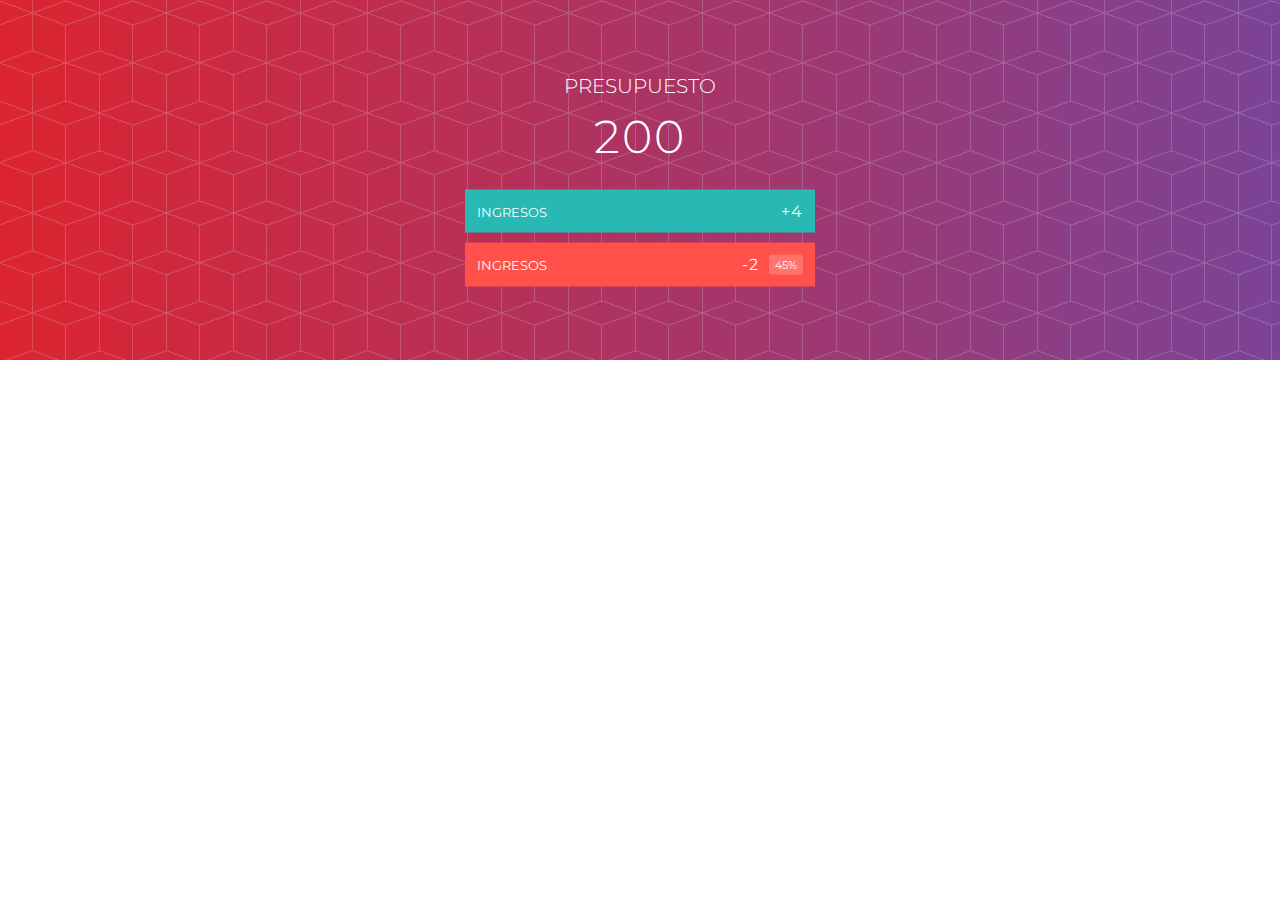
<file: Presupuestos/index.html>
<!DOCTYPE html>
<html lang="en">
  <head>
    <meta charset="UTF-8" />
    <meta http-equiv="X-UA-Compatible" content="IE=edge" />
    <meta name="viewport" content="width=device-width, initial-scale=1.0" />
    <title>PRESUPUESTO</title>
    <link rel="stylesheet" href="estilosPresupuesto/estilos.css" />
  </head>
  <body onload="cargarApp()">
    <div class="cabecero">
      <div class="presupuesto">
        <div class="presupuesto_titulo">PRESUPUESTO</div>
        <div class="presupuesto_valor" id="totalCuenta">200</div>
        <div class="presupuesto_ingreso limpiarEstilos">
          <div class="presupuesto_ingreso--texto">Ingresos</div>
          <div class="derecha ">
            <div class="presupuesto_ingreso--valor" id="ingresos">+4</div>
          </div>
        </div>
        <div class="presupuesto_egreso limpiarEstilos">
          <div class="presupuesto_egreso--texto">Ingresos</div>
          <div class="derecha limpiarEstilos">
            <div class="presupuesto_egreso--valor" id="egresos">-2</div>
            <div class="presupuesto_egreso--porcentaje" id="porcentaje">
              45%
            </div>
          </div>
        </div>
      </div>
    </div>

    <script src="js/Dato.js"></script>
    <script src="js/Ingreso.js"></script>
    <script src="js/Egreso.js"></script>
    <script src="js/app.js"></script>
  </body>
</html>
</file>
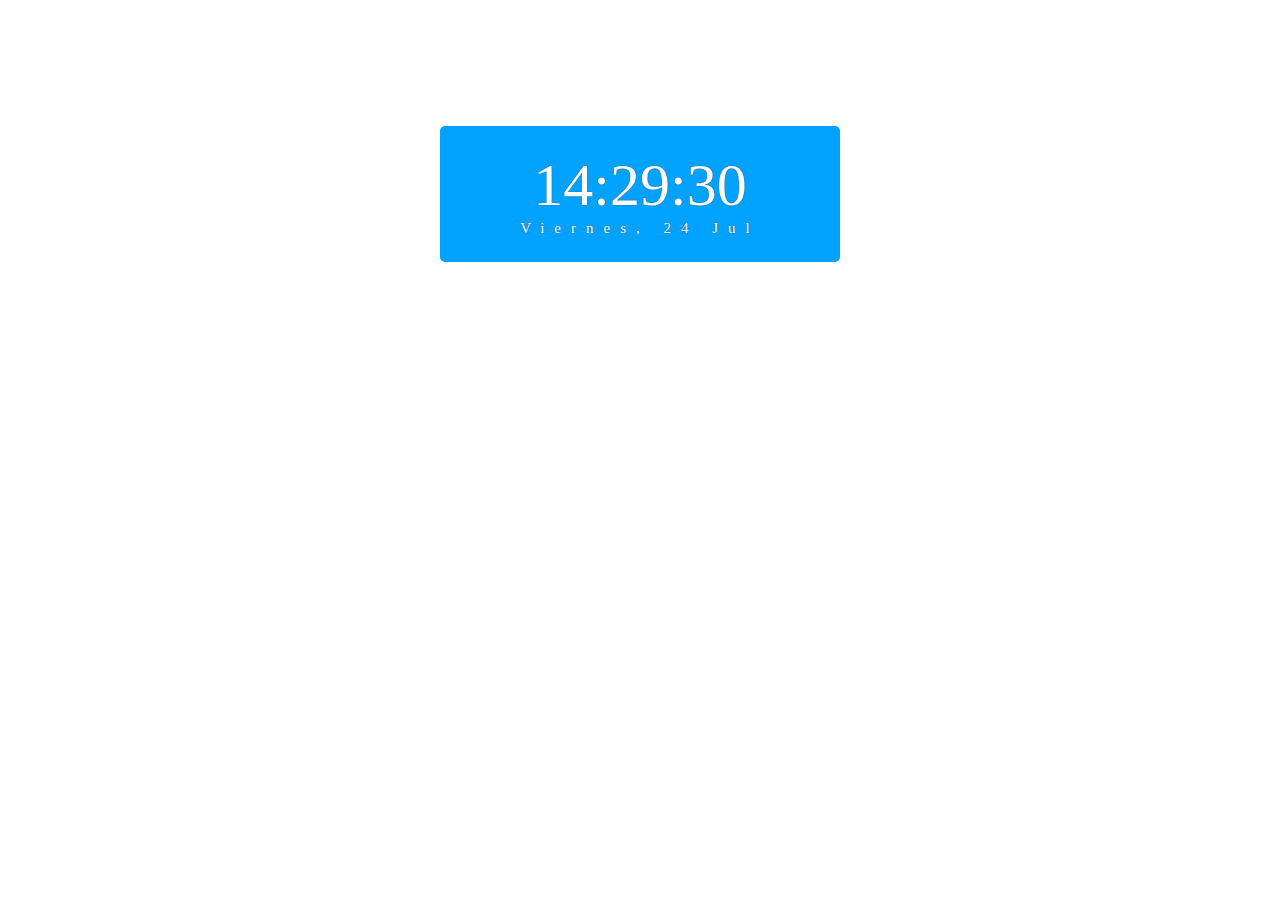
<file: Reloj Digital/index.html>
<!DOCTYPE html>
<html lang="en">
<head>
    <meta charset="UTF-8">
    <meta http-equiv="X-UA-Compatible" content="IE=edge">
    <meta name="viewport" content="width=device-width, initial-scale=1.0">
    <title>Reloj</title>
    <link rel="stylesheet" href="estilos/estilos.css">
</head>
<body onload="mostrarReloj()">
    <div id="reloj">
        <div class="reloj-contenedor" id="contenedor">
            <div id="hora"></div>
            <div id="fecha"></div>
        </div>
    </div>

    <script src="js/app.js"></script>
</body>
</html>
</file>
<file: Presupuestos/estilosPresupuesto/estilos.css>
@import url('https://fonts.googleapis.com/css2?family=Lato:ital,wght@1,300&family=Montserrat:ital,wght@0,200;1,900&family=Open+Sans:wght@300&family=Spline+Sans&display=swap');
* {
    margin: 0;
    padding: 0;
    box-sizing: border-box;
    font-family: 'Montserrat', sans-serif;
}

.limpiarEstilos::after {
    content: "";
    display: table;
    clear: both;
}

body {
    color: #555;
    font-family: Open Sans;
    font-size: 16px;
    position: relative;
    height: 100vh;
    font-weight: 400;
}

.derecha { float: right; }
.rojo { color: #FF5049 !important; }
.rojofocus:focus { border: 1px solid #FF5049 !important; }

.cabecero {
    height: 40vh;
    background-size: cover;
    background-position: center;
    position: relative;
    width: 100%;
    padding-top: 150px;
    padding-bottom: 100px;
    color: #fff;
    background: url(fondo.png), #7b4397;
    background: url(fondo.png), -webkit-gradient(linear, right top, left top, from(#7b4397), to(#dc2430));
    background: url(fondo.png), linear-gradient(to left, #7b4397, #dc2430)
}

.presupuesto {
    position: absolute;
    width: 350px;
    top: 50%;
    left: 50%;
    transform: translate(-50%, -50%);
    color: #fff;
}

.presupuesto_titulo{
    font-size: 20px;
    text-align: center;
    margin-bottom: 10px;
    font-weight: 300;
}

.presupuesto_valor {
    font-weight: 300;
    font-size: 46px;
    text-align: center;
    margin-bottom: 25px;
    letter-spacing: 2px;
}

.presupuesto_ingreso,
.presupuesto_egreso {
    padding: 12px;
    text-transform: uppercase;
}

.presupuesto_ingreso {
    margin-bottom: 10px;
    background-color: #28B9B5;
}

.presupuesto_egreso {
    background-color: #FF5049;
}

.presupuesto_ingreso--texto,
.presupuesto_egreso--texto {
    float: left;
    font-size: 13px;
    color: #fff;
    margin-top: 2px;
}

.presupuesto_ingreso--valor,
.presupuesto_egreso--valor {
    letter-spacing: 1px;
    float: left;
}

.presupuesto_ingreso--porcentaje,
.presupuesto_egreso--porcentaje {
    float: left;
    width: 34px;
    font-size: 11px;
    padding: 3px 0;
    margin-left: 10px;
}

.presupuesto_egreso--porcentaje {
    background-color: rgba(255, 255, 255, 0.2);
    text-align: center;
    border-radius: 3px;
}


.agregar {
    padding: 14px;
    border-bottom: 1px solid #e7e7e7;
    background-color: #f7f7f7;
}

.agregar_contenedor {
    margin: 0 auto;
    text-align: center;
}

.agregar_tipo {
    width: 55px;
    border: 1px solid #e7e7e7;
    height: 44px;
    font-size: 18px;
    color: inherit;
    background-color: #fff;
    margin-right: 10px;
    font-weight: 300;
    transition: border 0.3s;
}

.agregar_descripcion,
.agregar_valor {
    border: 1px solid #e7e7e7;
    background-color: #fff;
    color: inherit;
    font-family: inherit;
    font-size: 14px;
    padding: 12px 15px;
    margin-right: 10px;
    border-radius: 5px;
    transition: border 0.3s;
}

.agregar_descripcion { width: 400px;}
.agregar_valor { width: 100px;}

.agregar_btn {
    font-size: 35px;
    background: none;
    border: none;
    color: #28B9B5;
    cursor: pointer;
    display: inline-block;
    vertical-align: middle;
    line-height: 1.1;
    margin-left: 10px;
}

.agregar_btn:active { transform: translateY(2px); }

.agregar_tipo:focus,
.agregar_descripcion:focus,
.agregar_valor:focus {
    outline: none;
    border: 1px solid #28B9B5;
}

.agregar_btn:focus { outline: none; }

.contenedor {
    width: 860px;
    margin: 60px auto;
}

.ingreso {
    float: left;
    width: 370px;
    margin-right: 70px;
}

.egreso {
    float: left;
    width: 370px;
}

h2 {
    text-transform: uppercase;
    font-size: 18px;
    font-weight: 400;
    margin-bottom: 15px;
}

.ingreso_titulo { color: #28B9B5; }
.egreso_titulo { color: #FF5049; }

.elemento {
    padding: 13px;
    border-bottom: 1px solid #e7e7e7;
}

.elemento:first-child { border-top: 1px solid #e7e7e7; }
.elemento:nth-child(even) { background-color: #f7f7f7; }

.elemento_descripcion {
    float: left;
}

.elemento_valor {
    float: left;
    transition: transform 0.3s;
}

.elemento_porcentaje {
    float: left;
    margin-left: 20px;
    transition: transform 0.3s;
    font-size: 11px;
    background-color: #FFDAD9;
    padding: 3px;
    border-radius: 3px;
    width: 45px;
    text-align: center;
}

.ingreso .elemento_valor,
.ingreso .elemento_porcentaje,
.ingreso .elemento_eliminar--btn {
    color: #28B9B5;
}

.egreso .elemento_valor,
.egreso .elemento_porcentaje,
.egreso .elemento_eliminar--btn {
    color: #FF5049;
}


.elemento_eliminar {
    float: left;
}

.elemento_eliminar--btn {
    font-size: 22px;
    background: none;
    border: none;
    cursor: pointer;
    display: inline-block;
    vertical-align: middle;
    line-height: 1;
    display: none;
}

.elemento_eliminar--btn:focus { outline: none; }
.elemento_eliminar--btn:active { transform: translateY(2px); }

.elemento:hover .elemento_eliminar--btn { display: block; }
.elemento:hover .elemento_valor { transform: translateX(-20px); }
.elemento:hover .elemento_porcentaje { transform: translateX(-20px); }
</file>
<file: Reloj Digital/estilos/estilos.css>
#reloj{
    font-size: 60px;
    text-shadow: 0px 0px 1px #333;
    color: white;
}
.reloj-contenedor{
    background-color: rgb(0, 162, 255);
    padding: 25px;
    max-width: 350px;
    text-align: center;
    border-radius: 5px;
    margin: 0 auto;
    margin-top: 10%;
}
#fecha{
    letter-spacing: 10px;
    font-size: 15px;
}
</file>
